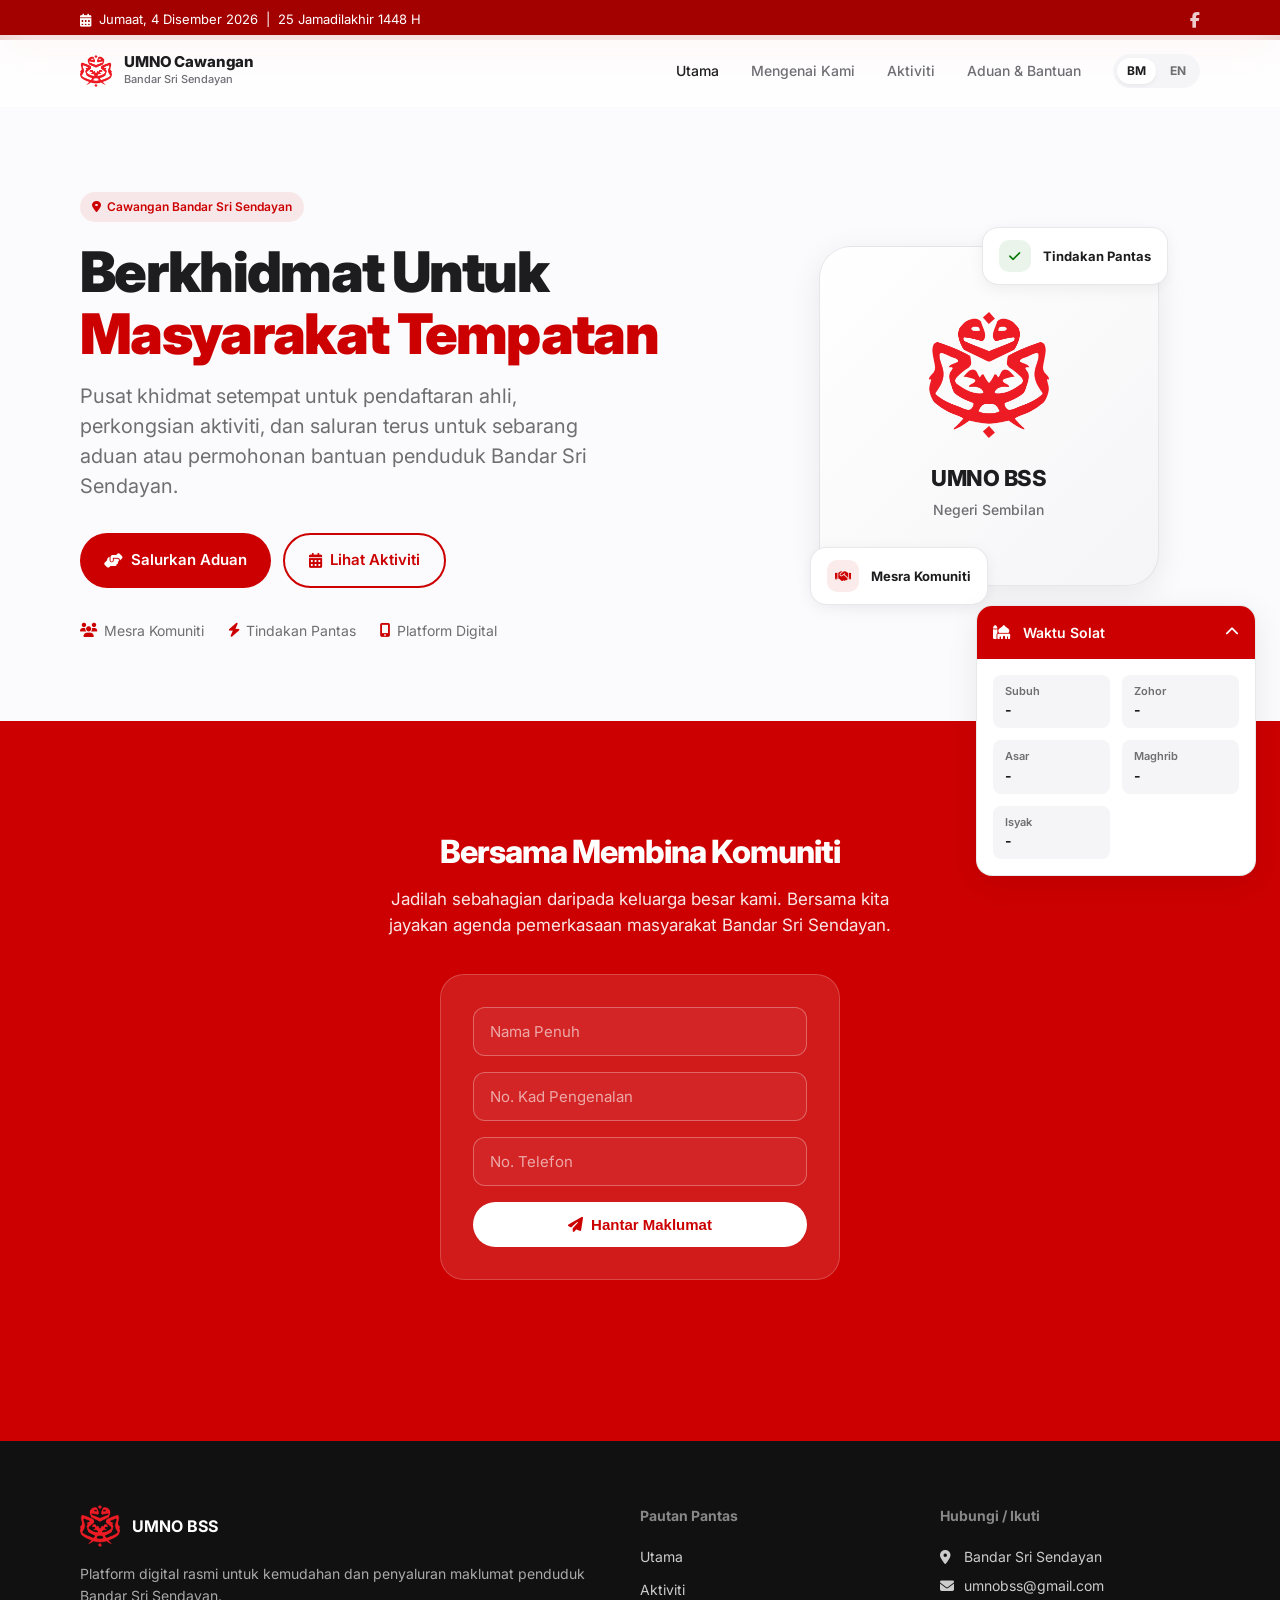
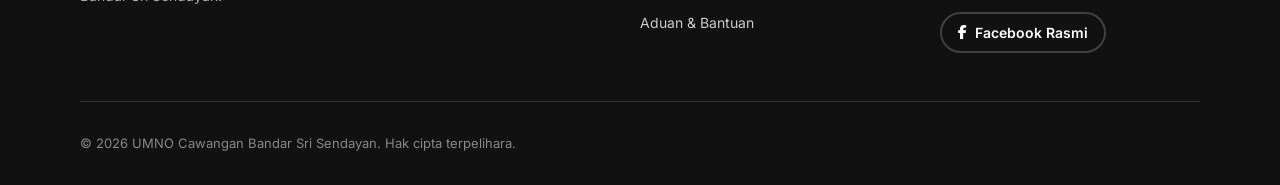
<file: index.html>
<!DOCTYPE html>
<html lang="ms" dir="ltr">
<head>
    <meta charset="UTF-8">
    <meta name="viewport" content="width=device-width, initial-scale=1.0, maximum-scale=5.0">
    <meta name="description" content="Platform rasmi UMNO Cawangan Bandar Sri Sendayan. Pusat hebahan aktiviti dan penyaluran aduan komuniti.">
    <meta name="theme-color" content="#CC0000">
    <title>UMNO Cawangan Bandar Sri Sendayan</title>
    
    <!-- Fonts & Icons -->
    <link rel="preconnect" href="https://fonts.googleapis.com">
    <link rel="preconnect" href="https://fonts.gstatic.com" crossorigin>
    <link rel="stylesheet" href="https://fonts.googleapis.com/css2?family=Inter:opsz,wght@14..32,300..900&display=swap">
    <link rel="stylesheet" href="https://cdn.jsdelivr.net/npm/@fortawesome/fontawesome-free@6.5.0/css/all.min.css">
    
    <!-- Custom Styles -->
    <link rel="stylesheet" href="styles.css">
</head>
<body>
    <!-- Top Bar -->
    <div class="top-bar">
        <div class="s-container top-bar-inner">
            <div class="date-display">
                <i class="fas fa-calendar-alt"></i>
                <span id="gregorian-date"></span> | <span id="hijri-date"></span>
            </div>
            <div class="top-bar-right">
                <a href="https://www.facebook.com/UMNOBSS" target="_blank" class="social-link" title="Facebook UMNO BSS"><i class="fab fa-facebook-f"></i></a>
            </div>
        </div>
    </div>

    <!-- Navigation -->
    <nav class="s-nav" id="navbar">
        <div class="s-nav-inner">
            <a href="#" class="s-nav-brand">
                <img src="logo.png" alt="Logo UMNO BSS" class="nav-logo">
                <div class="s-nav-brand-text">
                    <span class="s-nav-brand-name">UMNO Cawangan</span>
                    <span class="s-nav-brand-sub">Bandar Sri Sendayan</span>
                </div>
            </a>
            
            <div class="s-nav-links">
                <a href="#hero" class="s-nav-link active" data-i18n="nav-home">Utama</a>
                <a href="#mengenai" class="s-nav-link" data-i18n="nav-about">Mengenai Kami</a>
                <a href="#aktiviti" class="s-nav-link" data-i18n="nav-activities">Aktiviti</a>
                <a href="#aduan" class="s-nav-link" data-i18n="nav-complaints">Aduan & Bantuan</a>
                <div class="lang-switcher">
                    <a href="#" class="lang-btn active" data-lang="my">BM</a>
                    <a href="#" class="lang-btn" data-lang="en">EN</a>
                </div>
            </div>

            <button id="mobile-menu-btn" class="s-nav-toggle" aria-expanded="false" aria-label="Buka menu navigasi">
                <i class="fas fa-bars" id="menu-icon"></i>
            </button>
        </div>
        
        <!-- Mobile Menu -->
        <div id="mobile-menu" class="s-mobile-menu">
            <a href="#hero" class="s-mobile-link active" data-i18n="nav-home">Utama</a>
            <a href="#mengenai" class="s-mobile-link" data-i18n="nav-about">Mengenai Kami</a>
            <a href="#aktiviti" class="s-mobile-link" data-i18n="nav-activities">Aktiviti</a>
            <a href="#aduan" class="s-mobile-link" data-i18n="nav-complaints">Aduan & Bantuan</a>
            <div class="lang-switcher" style="margin-top: 16px;">
                <a href="#" class="lang-btn active" data-lang="my">BM</a>
                <a href="#" class="lang-btn" data-lang="en">EN</a>
            </div>
            <a href="#sertai" class="s-btn s-mobile-cta" style="width:100%; margin-top:24px;">
                <i class="fas fa-user-plus"></i> <span data-i18n="nav-join">Sertai Kami</span>
            </a>
        </div>
    </nav>

    <!-- Main Content -->
    <main id="main-content">
        <!-- Hero Section -->
        <section id="hero" class="s-hero tab-section" style="display:block;">
            <div class="s-container s-hero-inner">
                <div class="s-entrance">
                    <div class="s-tag" style="background:var(--c-primary-alpha); color:var(--c-primary); margin-bottom:20px;">
                        <i class="fas fa-map-marker-alt"></i> <span data-i18n="hero-tag">Cawangan Bandar Sri Sendayan</span>
                    </div>
                    <h1 class="s-display">
                        <span data-i18n="hero-title-1">Berkhidmat Untuk</span><br>
                        <span class="s-accent" data-i18n="hero-title-2">Masyarakat Tempatan</span>
                    </h1>
                    <p class="s-subhead" style="max-width:540px; margin-top:16px;" data-i18n="hero-desc">
                        Pusat khidmat setempat untuk pendaftaran ahli, perkongsian aktiviti, dan saluran terus untuk sebarang aduan atau permohonan bantuan penduduk Bandar Sri Sendayan.
                    </p>
                    
                    <div class="hero-actions">
                        <a href="#aduan" class="s-btn">
                            <i class="fas fa-hands-helping"></i> <span data-i18n="hero-btn-complaint">Salurkan Aduan</span>
                        </a>
                        <a href="#aktiviti" class="s-btn s-btn-outline">
                            <i class="fas fa-calendar-alt"></i> <span data-i18n="hero-btn-activity">Lihat Aktiviti</span>
                        </a>
                    </div>
                    
                    <div style="display:flex; gap:24px; margin-top:32px; flex-wrap:wrap;">
                        <span class="s-subhead" style="font-size:14px; display:flex; align-items:center; gap:6px;">
                            <i class="fas fa-users" style="color:var(--c-primary)"></i> <span data-i18n="stat-1">Mesra Komuniti</span>
                        </span>
                        <span class="s-subhead" style="font-size:14px; display:flex; align-items:center; gap:6px;">
                            <i class="fas fa-bolt" style="color:var(--c-primary)"></i> <span data-i18n="stat-2">Tindakan Pantas</span>
                        </span>
                        <span class="s-subhead" style="font-size:14px; display:flex; align-items:center; gap:6px;">
                            <i class="fas fa-mobile-alt" style="color:var(--c-primary)"></i> <span data-i18n="stat-3">Platform Digital</span>
                        </span>
                    </div>
                </div>

                <div class="hero-visual s-entrance s-delay-2">
                    <div class="hero-card">
                        <img src="logo.png" alt="Logo UMNO BSS" style="width: 120px; height: auto; margin-bottom: 24px;">
                        <p style="font-size:22px; font-weight:800; color:#1d1d1f; text-align:center; letter-spacing:-.02em;">UMNO BSS</p>
                        <p style="font-size:14px; color:#6e6e73; font-weight:500; text-align:center; margin-top:4px;">Negeri Sembilan</p>
                        
                        <div class="floating-badge top">
                            <div style="width:32px; height:32px; background:rgba(0,120,0,.08); border-radius:10px; display:flex; align-items:center; justify-content:center;">
                                <i class="fas fa-check" style="color:#007800;"></i>
                            </div>
                            <span data-i18n="stat-2">Tindakan Pantas</span>
                        </div>
                        
                        <div class="floating-badge bottom">
                            <div style="width:32px; height:32px; background:var(--c-primary-alpha); border-radius:10px; display:flex; align-items:center; justify-content:center;">
                                <i class="fas fa-handshake" style="color:var(--c-primary);"></i>
                            </div>
                            <span data-i18n="stat-1">Mesra Komuniti</span>
                        </div>
                    </div>
                </div>
            </div>
        </section>

        <!-- Mengenai Kami Section -->
        <section id="mengenai" class="s-section tab-section" style="display:none; padding-top:calc(var(--nav-height) + 40px);">
            <div class="s-container">
                <div class="s-section-header s-entrance">
                    <p class="s-eyebrow" data-i18n="nav-about">Mengenai Kami</p>
                    <h2 class="s-headline" data-i18n="about-title">Mengenai UMNO BSS</h2>
                    <p class="s-subhead" data-i18n="about-desc">UMNO Cawangan Bandar Sri Sendayan adalah sebahagian daripada keluarga besar UMNO Bahagian Rembau.</p>
                </div>

                <!-- Sejarah Penubuhan -->
                <div class="s-card s-entrance s-delay-1" style="margin-bottom: 64px; background: var(--c-bg-alt); border: none; padding: 40px;">
                    <h3 style="font-size:24px; font-weight:800; margin-bottom:20px; display:flex; align-items:center; gap:12px;">
                        <i class="fas fa-landmark" style="color:var(--c-primary);"></i> <span data-i18n="about-history-title">Sejarah Penubuhan</span>
                    </h3>
                    <div style="font-size:16px; color:var(--c-text-muted); line-height:1.7;" data-i18n="about-history-desc">
                        <p style="margin-bottom:16px;">UMNO Cawangan Bandar Sri Sendayan ditubuhkan bertujuan untuk menyatupadukan masyarakat dan penduduk di sekitar kawasan ini. Bermula dengan sekumpulan ahli jawatankuasa penaja, cawangan ini telah berkembang pesat sejajar dengan pembangunan pesat Bandar Sri Sendayan.</p>
                        <p>Fokus utama cawangan ini adalah menjaga kebajikan penduduk setempat, merancakkan pembangunan sosial, dan memastikan suara akar umbi didengari di peringkat bahagian mahupun pusat. <em>(Maklumat terperinci sejarah penubuhan akan dikemas kini kelak)</em>.</p>
                    </div>
                </div>
                
                <div class="s-section-header s-entrance" style="margin-bottom: 40px;">
                    <h2 class="s-headline" style="font-size: 28px;" data-i18n="about-org-title">Struktur Organisasi</h2>
                </div>
                
                <div class="org-chart-container s-entrance" style="max-width: 800px; margin: 0 auto;">
                    
                    <div class="org-accordion">
                        <button class="org-accordion-btn">Pengerusi Tetap <i class="fas fa-chevron-down"></i></button>
                        <div class="org-accordion-content">
                            <div class="org-grid-2" style="max-width: 600px; margin: 20px auto;">
                                <div class="org-profile s-entrance s-delay-1">
                                    <img src="ajk/pengerusi.jpg" onerror="this.src='https://placehold.co/200x200/eaeaea/999?text=PT'" alt="Pengerusi">
                                    <h4 data-i18n="org-pengerusi-name">Nama Pengerusi Tetap</h4>
                                    <p data-i18n="org-pengerusi">Pengerusi Tetap Cawangan</p>
                                </div>
                                <div class="org-profile s-entrance s-delay-1">
                                    <img src="ajk/tim-pengerusi.jpg" onerror="this.src='https://placehold.co/200x200/eaeaea/999?text=TPT'" alt="Tim Pengerusi">
                                    <h4 data-i18n="org-tim-pengerusi-name">Nama Tim. Pengerusi Tetap</h4>
                                    <p data-i18n="org-tim-pengerusi">Timbalan Pengerusi Tetap</p>
                                </div>
                            </div>
                        </div>
                    </div>

                    <div class="org-accordion">
                        <button class="org-accordion-btn active">Kepimpinan Utama <i class="fas fa-chevron-down"></i></button>
                        <div class="org-accordion-content" style="max-height: 1000px;">
                            <div class="org-grid-2" style="max-width: 800px; margin: 20px auto;">
                                <div class="org-profile lead s-entrance s-delay-2">
                                    <img src="ajk/ketua.jpg" onerror="this.src='https://placehold.co/200x200/eaeaea/999?text=KC'" alt="Ketua">
                                    <h4 data-i18n="org-ketua-name">Ahmad Bin Abu</h4>
                                    <p data-i18n="org-ketua">Ketua Cawangan</p>
                                </div>
                                <div class="org-profile lead s-entrance s-delay-2">
                                    <img src="ajk/timbalan.jpg" onerror="this.src='https://placehold.co/200x200/eaeaea/999?text=TKC'" alt="Timbalan">
                                    <h4 data-i18n="org-timbalan-name">Nama Timbalan Ketua</h4>
                                    <p data-i18n="org-timbalan">Timbalan Ketua Cawangan</p>
                                </div>
                            </div>
                        </div>
                    </div>
                    
                    <div class="org-accordion">
                        <button class="org-accordion-btn">Pengurusan Eksekutif <i class="fas fa-chevron-down"></i></button>
                        <div class="org-accordion-content">
                            <div class="org-grid-2" style="max-width: 600px; margin: 20px auto;">
                                <div class="org-profile s-entrance s-delay-3">
                                    <img src="ajk/su.jpg" onerror="this.src='https://placehold.co/200x200/eaeaea/999?text=SU'" alt="Setiausaha">
                                    <h4 data-i18n="org-su-name">Nama Setiausaha</h4>
                                    <p data-i18n="org-su">Setiausaha</p>
                                </div>
                                <div class="org-profile s-entrance s-delay-3">
                                    <img src="ajk/bendahari.jpg" onerror="this.src='https://placehold.co/200x200/eaeaea/999?text=BEN'" alt="Bendahari">
                                    <h4 data-i18n="org-bendahari-name">Nama Bendahari</h4>
                                    <p data-i18n="org-bendahari">Bendahari Cawangan</p>
                                </div>
                            </div>
                        </div>
                    </div>

                    <div class="org-accordion">
                        <button class="org-accordion-btn">Ketua-Ketua Sayap <i class="fas fa-chevron-down"></i></button>
                        <div class="org-accordion-content">
                            <div class="org-grid-3" style="margin: 20px 0;">
                                <div class="org-profile s-entrance s-delay-4">
                                    <img src="ajk/wanita.jpg" onerror="this.src='https://placehold.co/200x200/eaeaea/999?text=KW'" alt="Ketua Wanita">
                                    <h4 data-i18n="org-wanita-name">Nama Ketua Wanita</h4>
                                    <p data-i18n="org-wanita">Ketua Wanita Cawangan</p>
                                </div>
                                <div class="org-profile s-entrance s-delay-4">
                                    <img src="ajk/pemuda.jpg" onerror="this.src='https://placehold.co/200x200/eaeaea/999?text=KP'" alt="Ketua Pemuda">
                                    <h4 data-i18n="org-pemuda-name">Nama Ketua Pemuda</h4>
                                    <p data-i18n="org-pemuda">Ketua Pemuda Cawangan</p>
                                </div>
                                <div class="org-profile s-entrance s-delay-4">
                                    <img src="ajk/puteri.jpg" onerror="this.src='https://placehold.co/200x200/eaeaea/999?text=KPU'" alt="Ketua Puteri">
                                    <h4 data-i18n="org-puteri-name">Nama Ketua Puteri</h4>
                                    <p data-i18n="org-puteri">Ketua Puteri Cawangan</p>
                                </div>
                            </div>
                        </div>
                    </div>

                    <div class="org-accordion">
                        <button class="org-accordion-btn">Timbalan Sayap <i class="fas fa-chevron-down"></i></button>
                        <div class="org-accordion-content">
                            <div class="org-grid-3" style="margin: 20px 0;">
                                <div class="org-profile s-entrance s-delay-5">
                                    <img src="ajk/tim-wanita.jpg" onerror="this.src='https://placehold.co/200x200/eaeaea/999?text=TKW'" alt="Tim Wanita">
                                    <h4 data-i18n="org-tim-wanita-name">Nama Tim. Ketua Wanita</h4>
                                    <p data-i18n="org-tim-wanita">Timbalan Ketua Wanita</p>
                                </div>
                                <div class="org-profile s-entrance s-delay-5">
                                    <img src="ajk/tim-pemuda.jpg" onerror="this.src='https://placehold.co/200x200/eaeaea/999?text=TKP'" alt="Tim Pemuda">
                                    <h4 data-i18n="org-tim-pemuda-name">Nama Tim. Ketua Pemuda</h4>
                                    <p data-i18n="org-tim-pemuda">Timbalan Ketua Pemuda</p>
                                </div>
                                <div class="org-profile s-entrance s-delay-5">
                                    <img src="ajk/tim-puteri.jpg" onerror="this.src='https://placehold.co/200x200/eaeaea/999?text=TKPU'" alt="Tim Puteri">
                                    <h4 data-i18n="org-tim-puteri-name">Nama Tim. Ketua Puteri</h4>
                                    <p data-i18n="org-tim-puteri">Timbalan Ketua Puteri</p>
                                </div>
                            </div>
                        </div>
                    </div>

                </div>
            </div>
        </section>

        <!-- Aduan & Bantuan Section -->
        <section id="aduan" class="s-section s-section-alt tab-section" style="display:none; padding-top:calc(var(--nav-height) + 40px); min-height: 80vh;">
            <div class="s-container">
                <div class="s-section-header s-entrance">
                    <p class="s-eyebrow" data-i18n="nav-complaints">Aduan & Bantuan</p>
                    <h2 class="s-headline" data-i18n="complaint-title">Pusat Khidmat & Aduan</h2>
                    <p class="s-subhead" data-i18n="complaint-desc">Kami bersedia mendengar dan membantu. Salurkan aduan atau permohonan bantuan anda terus kepada jawatankuasa kami.</p>
                </div>
                
                <div class="s-grid-2">
                    <div class="s-card s-entrance s-delay-1">
                        <div class="s-icon-box" style="background:var(--c-primary-alpha); color:var(--c-primary);">
                            <i class="fas fa-bullhorn"></i>
                        </div>
                        <h3 style="font-size:20px; font-weight:700; margin-bottom:12px;" data-i18n="complaint-card-1-title">Aduan Awam</h3>
                        <p class="s-subhead" style="font-size:15px; margin-bottom:24px; flex-grow:1;" data-i18n="complaint-card-1-desc">Masalah infrastruktur, keselamatan, atau fasiliti di kawasan anda.</p>
                        <!-- Replace # with Google Form Link -->
                        <a href="#" target="_blank" class="s-btn s-btn-outline" style="width:100%;">
                            <i class="fas fa-external-link-alt"></i> <span data-i18n="complaint-btn">Buka Borang Aduan</span>
                        </a>
                    </div>
                    
                    <div class="s-card s-entrance s-delay-2">
                        <div class="s-icon-box" style="background:rgba(0,120,0,.06); color:#007800;">
                            <i class="fas fa-box-open"></i>
                        </div>
                        <h3 style="font-size:20px; font-weight:700; margin-bottom:12px;" data-i18n="complaint-card-2-title">Mohon Bantuan</h3>
                        <p class="s-subhead" style="font-size:15px; margin-bottom:24px; flex-grow:1;" data-i18n="complaint-card-2-desc">Permohonan bantuan kebajikan untuk golongan yang memerlukan.</p>
                        <!-- Replace # with Google Form Link -->
                        <a href="#" target="_blank" class="s-btn s-btn-outline" style="width:100%; border-color:#007800; color:#007800;">
                            <i class="fas fa-external-link-alt"></i> <span data-i18n="complaint-btn">Buka Borang Aduan</span>
                        </a>
                    </div>
                </div>
            </div>
        </section>

        <!-- Aktiviti Section -->
        <section id="aktiviti" class="s-section tab-section" style="display:none; padding-top:calc(var(--nav-height) + 40px); min-height: 80vh;">
            <div class="s-container">
                <div class="s-section-header s-entrance">
                    <p class="s-eyebrow" data-i18n="nav-activities">Aktiviti</p>
                    <h2 class="s-headline" data-i18n="activity-title">Aktiviti Terkini</h2>
                    <p class="s-subhead" data-i18n="activity-desc">Ikuti perkembangan program dan inisiatif terkini yang dianjurkan oleh UMNO Cawangan Bandar Sri Sendayan.</p>
                </div>
                
                <div class="s-grid-3">
                    <!-- Activity 1 -->
                    <a href="aktiviti/gotong-royong/index.html" class="s-card activity-card s-entrance s-delay-1" style="display:flex; text-decoration:none; color:inherit; cursor:pointer;">
                        <div class="activity-img-placeholder">
                            <i class="fas fa-image"></i>
                        </div>
                        <div class="activity-content">
                            <span class="activity-date" data-i18n="act-1-date">15 Ogos 2026</span>
                            <h3 class="activity-title" data-i18n="act-1-title">Program Gotong Royong Perdana</h3>
                            <p class="s-subhead" style="font-size:14px; flex-grow:1;" data-i18n="act-1-desc">Membersihkan kawasan sekitar balai raya dan taman permainan.</p>
                            <div style="margin-top:16px; font-weight:600; color:var(--c-primary); font-size:14px; display:flex; align-items:center; gap:8px;">
                                Lihat Butiran <i class="fas fa-arrow-right"></i>
                            </div>
                        </div>
                    </a>
                    
                    <!-- Activity 2 -->
                    <a href="aktiviti/sumbangan-asnaf/index.html" class="s-card activity-card s-entrance s-delay-2" style="display:flex; text-decoration:none; color:inherit; cursor:pointer;">
                        <div class="activity-img-placeholder">
                            <i class="fas fa-image"></i>
                        </div>
                        <div class="activity-content">
                            <span class="activity-date" data-i18n="act-2-date">28 Julai 2026</span>
                            <h3 class="activity-title" data-i18n="act-2-title">Sumbangan Kasih Asnaf</h3>
                            <p class="s-subhead" style="font-size:14px; flex-grow:1;" data-i18n="act-2-desc">Penyampaian bakul makanan kepada 50 keluarga asnaf di BSS.</p>
                            <div style="margin-top:16px; font-weight:600; color:var(--c-primary); font-size:14px; display:flex; align-items:center; gap:8px;">
                                Lihat Butiran <i class="fas fa-arrow-right"></i>
                            </div>
                        </div>
                    </a>
                    
                    <!-- Activity 3 -->
                    <a href="aktiviti/sukaneka-belia/index.html" class="s-card activity-card s-entrance s-delay-3" style="display:flex; text-decoration:none; color:inherit; cursor:pointer;">
                        <div class="activity-img-placeholder">
                            <i class="fas fa-image"></i>
                        </div>
                        <div class="activity-content">
                            <span class="activity-date" data-i18n="act-3-date">31 Ogos 2026</span>
                            <h3 class="activity-title" data-i18n="act-3-title">Sukaneka Belia Merdeka</h3>
                            <p class="s-subhead" style="font-size:14px; flex-grow:1;" data-i18n="act-3-desc">Acara sukaneka merapatkan silaturahim antara belia setempat.</p>
                            <div style="margin-top:16px; font-weight:600; color:var(--c-primary); font-size:14px; display:flex; align-items:center; gap:8px;">
                                Lihat Butiran <i class="fas fa-arrow-right"></i>
                            </div>
                        </div>
                    </a>
                </div>
            </div>
        </section>

        <!-- CTA / Pendaftaran Section -->
        <section id="sertai" class="tab-section" style="display:none; background:var(--c-primary); padding:calc(var(--nav-height) + 40px) 24px 80px; min-height: 80vh;">
            <div class="s-container" style="text-align:center">
                <div class="s-entrance">
                    <h2 style="font-size:32px; font-weight:800; color:#fff; letter-spacing:-.03em; line-height:1.2; margin-bottom:16px;" data-i18n="join-title">Bersama Membina Komuniti</h2>
                    <p style="font-size:17px; color:rgba(255,255,255,.9); max-width:520px; margin:0 auto; line-height:1.5;" data-i18n="join-desc">Jadilah sebahagian daripada keluarga besar kami. Bersama kita jayakan agenda pemerkasaan masyarakat Bandar Sri Sendayan.</p>
                    
                    <div style="display:flex; justify-content:center; margin-top:36px;">
                        <form id="join-form" class="join-form s-entrance s-delay-1">
                            <input type="text" id="join-name" placeholder="Nama Penuh" required class="s-input">
                            <input type="text" id="join-ic" placeholder="No. Kad Pengenalan" required class="s-input">
                            <input type="tel" id="join-phone" placeholder="No. Telefon" required class="s-input">
                            <button type="submit" class="s-btn s-btn-white" style="width: 100%; border: none; cursor: pointer;">
                                <i class="fas fa-paper-plane"></i> <span data-i18n="join-submit">Hantar Maklumat</span>
                            </button>
                        </form>
                        <div id="join-success" class="join-success" style="display:none;">
                            <i class="fas fa-check-circle" style="font-size: 32px; margin-bottom: 12px; color: #fff;"></i>
                            <p data-i18n="join-success-msg">Terima kasih. Borang anda telah diterima. AJK kami akan menghubungi anda dalam masa terdekat.</p>
                        </div>
                    </div>
                </div>
            </div>
        </section>
    </main>

    <!-- Floating Waktu Solat Widget -->
    <div id="floating-solat" class="floating-solat">
        <div class="f-solat-toggle" id="f-solat-toggle">
            <i class="fas fa-mosque"></i>
            <span id="f-solat-location">Mencari Lokasi...</span>
            <i class="fas fa-chevron-up" id="f-solat-icon"></i>
        </div>
        <div class="f-solat-content" id="f-solat-content">
            <div class="f-solat-grid">
                <div class="f-solat-item"><span>Subuh</span><strong id="waktu-subuh">-</strong></div>
                <div class="f-solat-item"><span>Zohor</span><strong id="waktu-zohor">-</strong></div>
                <div class="f-solat-item"><span>Asar</span><strong id="waktu-asar">-</strong></div>
                <div class="f-solat-item"><span>Maghrib</span><strong id="waktu-maghrib">-</strong></div>
                <div class="f-solat-item"><span>Isyak</span><strong id="waktu-isyak">-</strong></div>
            </div>
        </div>
    </div>

    <!-- Footer -->
    <footer class="s-footer">
        <div class="s-container">
            <div class="s-footer-grid">
                <div>
                    <div style="display:flex; align-items:center; gap:12px; margin-bottom:16px;">
                        <img src="logo.png" alt="Logo UMNO BSS" style="width: 40px; height: auto;">
                        <div>
                            <div style="font-size:16px; font-weight:700;">UMNO BSS</div>
                        </div>
                    </div>
                    <p style="font-size:14px; color:#aaa; line-height:1.6;" data-i18n="footer-desc">Platform digital rasmi untuk kemudahan dan penyaluran maklumat penduduk Bandar Sri Sendayan.</p>
                </div>
                
                <div>
                    <p class="footer-heading" data-i18n="footer-links">Pautan Pantas</p>
                    <a href="#hero" class="footer-link" data-i18n="nav-home">Utama</a>
                    <a href="#aktiviti" class="footer-link" data-i18n="nav-activities">Aktiviti</a>
                    <a href="#aduan" class="footer-link" data-i18n="nav-complaints">Aduan & Bantuan</a>
                </div>
                
                <div>
                    <p class="footer-heading">Hubungi / Ikuti</p>
                    <p style="color:#ccc; font-size:14px; margin-bottom:8px;"><i class="fas fa-map-marker-alt" style="width:20px;"></i> Bandar Sri Sendayan</p>
                    <p style="color:#ccc; font-size:14px; margin-bottom:16px;"><i class="fas fa-envelope" style="width:20px;"></i> umnobss@gmail.com</p>
                    <a href="https://www.facebook.com/UMNOBSS" target="_blank" class="s-btn s-btn-outline" style="border-color: rgba(255,255,255,0.2); color: white; padding: 8px 16px; font-size: 14px;">
                        <i class="fab fa-facebook-f"></i> Facebook Rasmi
                    </a>
                </div>
            </div>
            
            <div class="s-footer-bottom">
                <p>&copy; 2026 UMNO Cawangan Bandar Sri Sendayan. <span data-i18n="footer-copy">Hak cipta terpelihara.</span></p>
            </div>
        </div>
    </footer>

    <!-- Scripts -->
    <script src="lang.js"></script>
    <script src="script.js"></script>
</body>
</html>
</file>
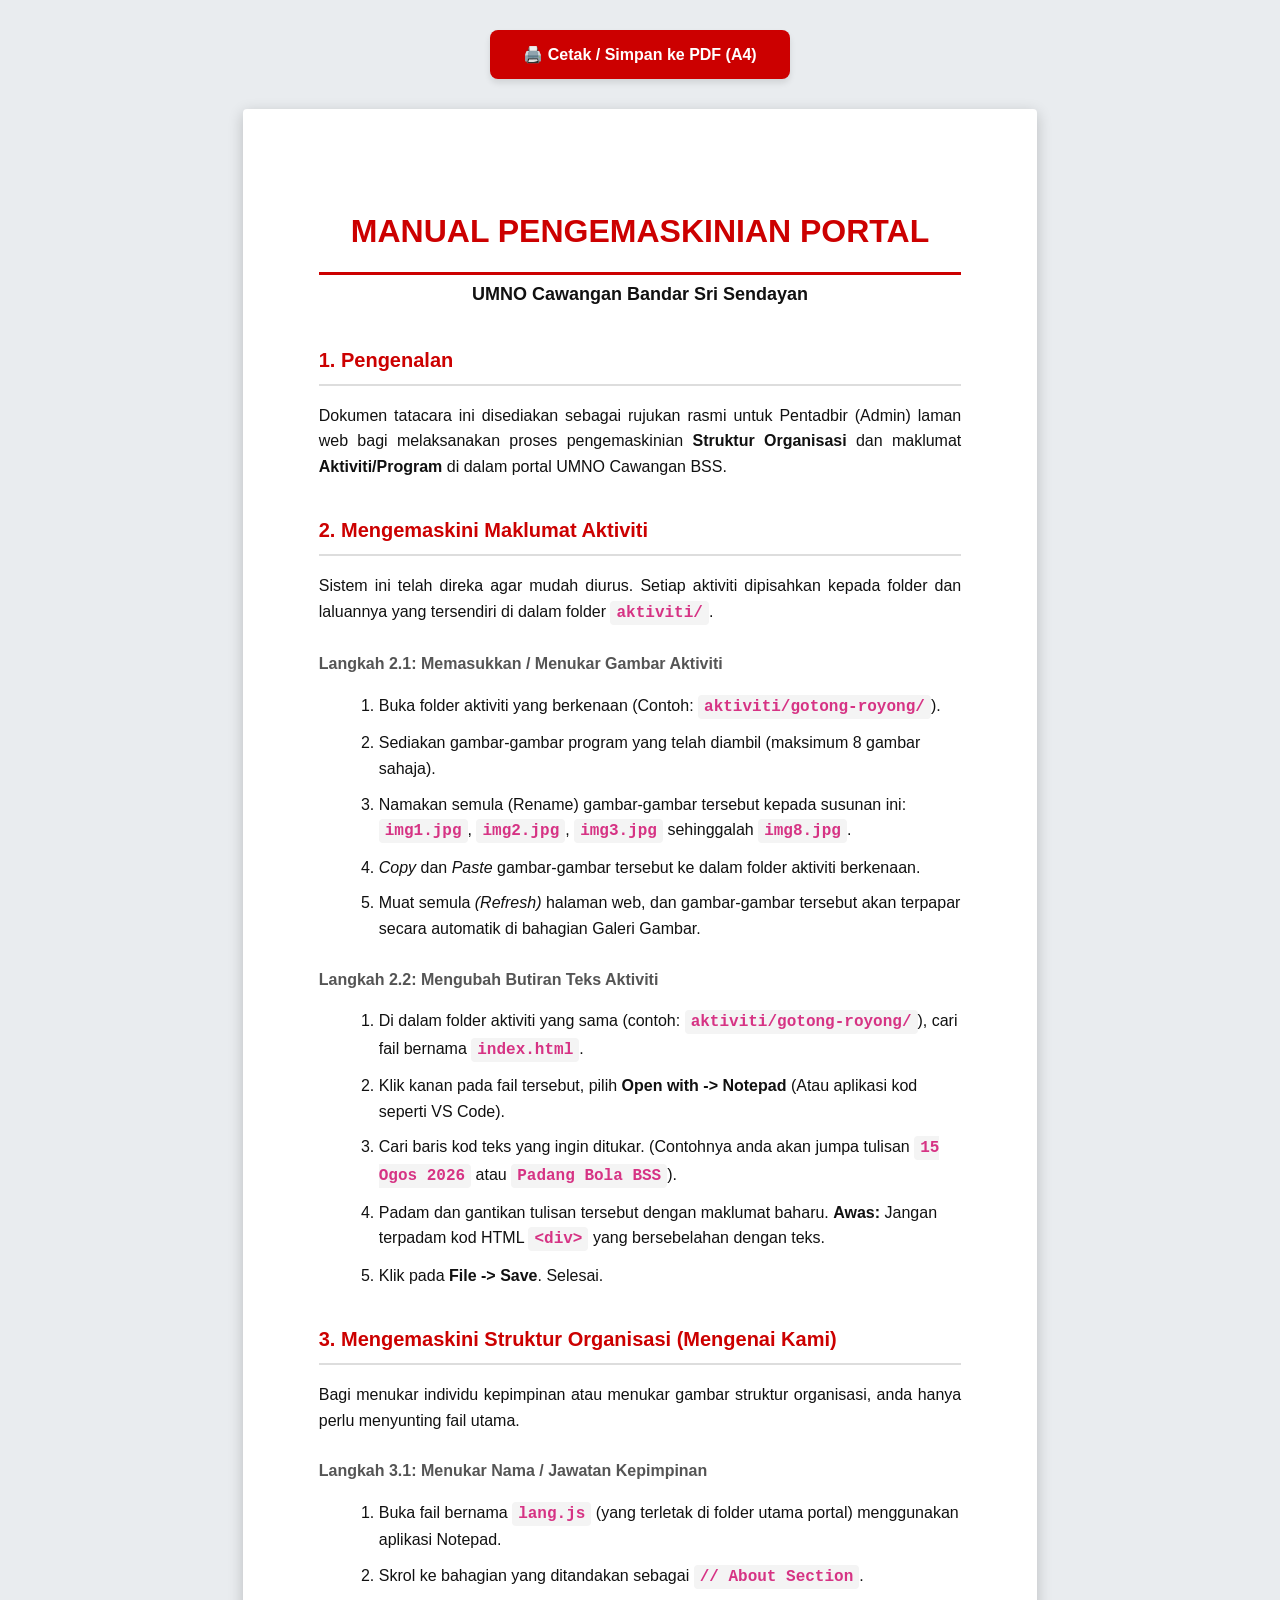
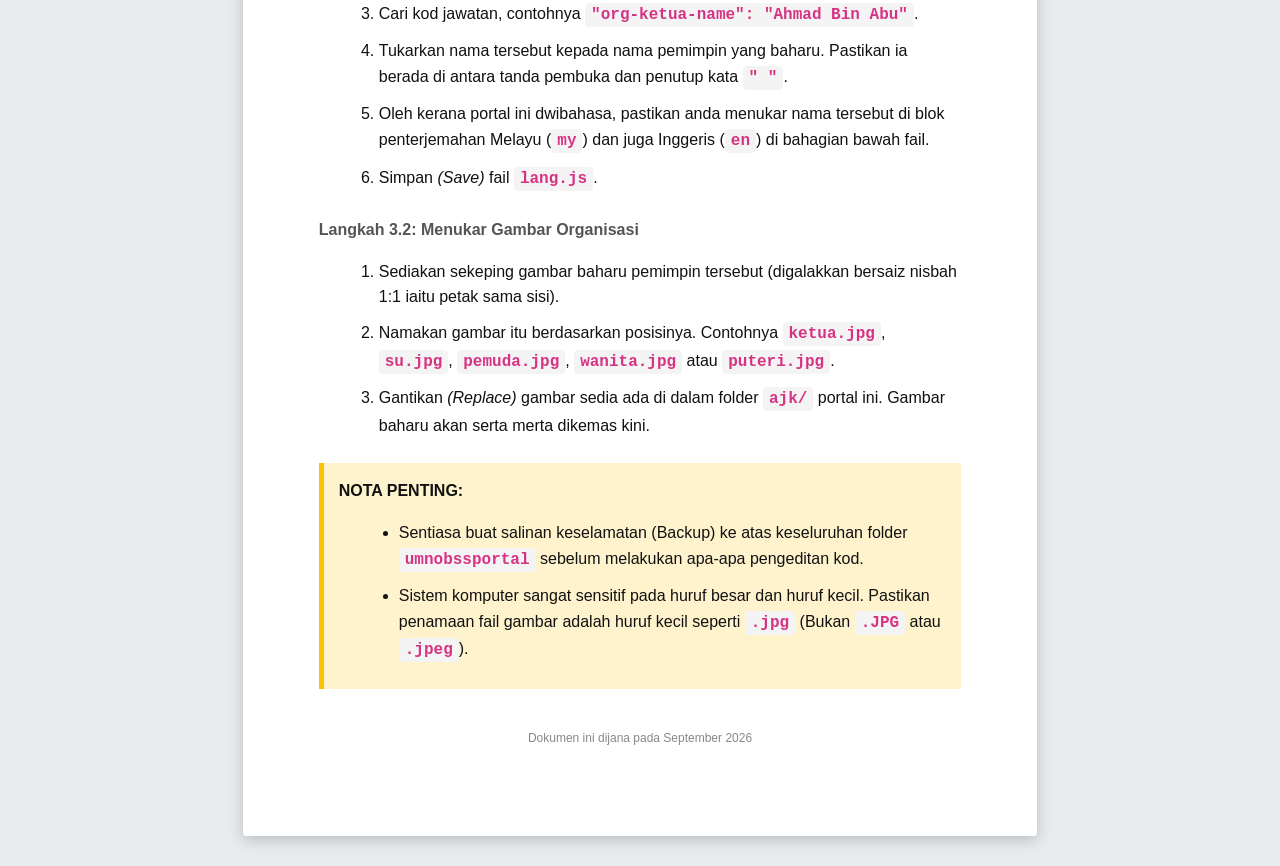
<file: Manual_Pengemaskinian.html>
<!DOCTYPE html>
<html lang="ms">
<head>
    <meta charset="UTF-8">
    <title>Manual Pengemaskinian Portal UMNO BSS</title>
    <style>
        /* Format Khas Untuk Cetakan (Print / PDF) A4 */
        @page { 
            size: A4; 
            margin: 20mm; 
        }
        body {
            font-family: Arial, Helvetica, sans-serif;
            line-height: 1.6;
            color: #111;
            margin: 0;
            padding: 0;
            background: #e9ecef;
        }
        .page {
            width: 210mm;
            min-height: 297mm;
            background: #fff;
            margin: 30px auto;
            padding: 20mm;
            box-sizing: border-box;
            box-shadow: 0 4px 15px rgba(0,0,0,0.2);
            border-radius: 4px;
        }
        h1, h2, h3 { 
            color: #cc0000; 
        }
        h1 { 
            text-align: center; 
            border-bottom: 3px solid #cc0000; 
            padding-bottom: 15px; 
            margin-bottom: 5px;
            text-transform: uppercase;
        }
        h2 { 
            margin-top: 35px; 
            border-bottom: 2px solid #ddd; 
            padding-bottom: 8px; 
            font-size: 20px;
        }
        h3 {
            margin-top: 25px;
            font-size: 16px;
            color: #555;
        }
        p { text-align: justify; }
        code { 
            background: #f4f4f4; 
            padding: 3px 6px; 
            border-radius: 4px; 
            font-family: "Courier New", Courier, monospace; 
            color: #d63384; 
            font-weight: bold;
        }
        .alert { 
            background: #fff3cd; 
            border-left: 5px solid #ffc107; 
            padding: 15px; 
            margin: 25px 0; 
        }
        ul, ol { 
            margin-left: 20px; 
        }
        li { 
            margin-bottom: 10px; 
        }
        
        .print-btn {
            display: flex;
            align-items: center;
            justify-content: center;
            gap: 10px;
            width: 300px;
            margin: 30px auto;
            padding: 15px;
            background: #cc0000;
            color: white;
            text-decoration: none;
            border-radius: 8px;
            font-weight: bold;
            cursor: pointer;
            border: none;
            font-size: 16px;
            box-shadow: 0 4px 6px rgba(0,0,0,0.1);
            transition: 0.2s;
        }
        .print-btn:hover {
            background: #aa0000;
        }

        /* Arahan untuk pencetak web */
        @media print {
            body { 
                background: #fff; 
            }
            .page { 
                margin: 0; 
                padding: 0; 
                box-shadow: none; 
                width: 100%; 
                min-height: auto; 
                border-radius: 0;
            }
            .print-btn { 
                display: none; 
            }
        }
    </style>
</head>
<body>
    <!-- Butang ini akan hilang apabila PDF / Print ditekan -->
    <button class="print-btn" onclick="window.print()">🖨️ Cetak / Simpan ke PDF (A4)</button>
    
    <div class="page">
        <h1>Manual Pengemaskinian Portal</h1>
        <p style="text-align:center; font-weight:bold; font-size: 18px; margin-top:0;">UMNO Cawangan Bandar Sri Sendayan</p>
        
        <h2>1. Pengenalan</h2>
        <p>Dokumen tatacara ini disediakan sebagai rujukan rasmi untuk Pentadbir (Admin) laman web bagi melaksanakan proses pengemaskinian <b>Struktur Organisasi</b> dan maklumat <b>Aktiviti/Program</b> di dalam portal UMNO Cawangan BSS.</p>

        <h2>2. Mengemaskini Maklumat Aktiviti</h2>
        <p>Sistem ini telah direka agar mudah diurus. Setiap aktiviti dipisahkan kepada folder dan laluannya yang tersendiri di dalam folder <code>aktiviti/</code>.</p>

        <h3>Langkah 2.1: Memasukkan / Menukar Gambar Aktiviti</h3>
        <ol>
            <li>Buka folder aktiviti yang berkenaan (Contoh: <code>aktiviti/gotong-royong/</code>).</li>
            <li>Sediakan gambar-gambar program yang telah diambil (maksimum 8 gambar sahaja).</li>
            <li>Namakan semula (Rename) gambar-gambar tersebut kepada susunan ini: <code>img1.jpg</code>, <code>img2.jpg</code>, <code>img3.jpg</code> sehinggalah <code>img8.jpg</code>.</li>
            <li><i>Copy</i> dan <i>Paste</i> gambar-gambar tersebut ke dalam folder aktiviti berkenaan.</li>
            <li>Muat semula <i>(Refresh)</i> halaman web, dan gambar-gambar tersebut akan terpapar secara automatik di bahagian Galeri Gambar.</li>
        </ol>

        <h3>Langkah 2.2: Mengubah Butiran Teks Aktiviti</h3>
        <ol>
            <li>Di dalam folder aktiviti yang sama (contoh: <code>aktiviti/gotong-royong/</code>), cari fail bernama <code>index.html</code>.</li>
            <li>Klik kanan pada fail tersebut, pilih <b>Open with -> Notepad</b> (Atau aplikasi kod seperti VS Code).</li>
            <li>Cari baris kod teks yang ingin ditukar. (Contohnya anda akan jumpa tulisan <code>15 Ogos 2026</code> atau <code>Padang Bola BSS</code>).</li>
            <li>Padam dan gantikan tulisan tersebut dengan maklumat baharu. <b>Awas:</b> Jangan terpadam kod HTML <code>&lt;div&gt;</code> yang bersebelahan dengan teks.</li>
            <li>Klik pada <b>File -> Save</b>. Selesai.</li>
        </ol>

        <h2>3. Mengemaskini Struktur Organisasi (Mengenai Kami)</h2>
        <p>Bagi menukar individu kepimpinan atau menukar gambar struktur organisasi, anda hanya perlu menyunting fail utama.</p>
        
        <h3>Langkah 3.1: Menukar Nama / Jawatan Kepimpinan</h3>
        <ol>
            <li>Buka fail bernama <code>lang.js</code> (yang terletak di folder utama portal) menggunakan aplikasi Notepad.</li>
            <li>Skrol ke bahagian yang ditandakan sebagai <code>// About Section</code>.</li>
            <li>Cari kod jawatan, contohnya <code>"org-ketua-name": "Ahmad Bin Abu"</code>.</li>
            <li>Tukarkan nama tersebut kepada nama pemimpin yang baharu. Pastikan ia berada di antara tanda pembuka dan penutup kata <code>" "</code>.</li>
            <li>Oleh kerana portal ini dwibahasa, pastikan anda menukar nama tersebut di blok penterjemahan Melayu (<code>my</code>) dan juga Inggeris (<code>en</code>) di bahagian bawah fail.</li>
            <li>Simpan <i>(Save)</i> fail <code>lang.js</code>.</li>
        </ol>

        <h3>Langkah 3.2: Menukar Gambar Organisasi</h3>
        <ol>
            <li>Sediakan sekeping gambar baharu pemimpin tersebut (digalakkan bersaiz nisbah 1:1 iaitu petak sama sisi).</li>
            <li>Namakan gambar itu berdasarkan posisinya. Contohnya <code>ketua.jpg</code>, <code>su.jpg</code>, <code>pemuda.jpg</code>, <code>wanita.jpg</code> atau <code>puteri.jpg</code>.</li>
            <li>Gantikan <i>(Replace)</i> gambar sedia ada di dalam folder <code>ajk/</code> portal ini. Gambar baharu akan serta merta dikemas kini.</li>
        </ol>

        <div class="alert">
            <strong>NOTA PENTING:</strong> 
            <ul style="margin-bottom:0;">
                <li>Sentiasa buat salinan keselamatan (Backup) ke atas keseluruhan folder <code>umnobssportal</code> sebelum melakukan apa-apa pengeditan kod.</li>
                <li>Sistem komputer sangat sensitif pada huruf besar dan huruf kecil. Pastikan penamaan fail gambar adalah huruf kecil seperti <code>.jpg</code> (Bukan <code>.JPG</code> atau <code>.jpeg</code>).</li>
            </ul>
        </div>
        
        <p style="text-align:center; font-size:12px; color:#888; margin-top:40px;">Dokumen ini dijana pada September 2026</p>
    </div>
</body>
</html>
</file>
<file: styles.css>
/* ==========================================================================
   Base & Reset
   ========================================================================== */
:root {
    /* UMNO Red Theme */
    --c-primary: #CC0000;
    --c-primary-dark: #A30000;
    --c-primary-light: #FF3333;
    --c-primary-alpha: rgba(204, 0, 0, 0.08);
    
    /* Grays & Neutrals */
    --c-text-main: #1d1d1f;
    --c-text-muted: #6e6e73;
    --c-bg-body: #fbfbfd;
    --c-bg-surface: #ffffff;
    --c-bg-alt: #f5f5f7;
    
    /* Borders & Shadows */
    --c-border: rgba(210, 210, 215, 0.5);
    --shadow-sm: 0 2px 8px rgba(0, 0, 0, 0.04);
    --shadow-md: 0 4px 16px rgba(0, 0, 0, 0.06);
    --shadow-lg: 0 8px 32px rgba(0, 0, 0, 0.08);
    
    /* Typography */
    --font-family: 'Inter', -apple-system, BlinkMacSystemFont, "Segoe UI", Roboto, Helvetica, Arial, sans-serif;
    
    /* Layout */
    --nav-height: 64px;
    --container-px: 20px;
    --section-py: 64px;
}

@media (min-width: 768px) {
    :root {
        --nav-height: 72px;
        --container-px: 40px;
        --section-py: 96px;
    }
}

* {
    margin: 0;
    padding: 0;
    box-sizing: border-box;
}

body {
    font-family: var(--font-family);
    background-color: var(--c-bg-body);
    color: var(--c-text-main);
    line-height: 1.5;
    -webkit-font-smoothing: antialiased;
    -moz-osx-font-smoothing: grayscale;
}

a {
    text-decoration: none;
    color: inherit;
}

ul {
    list-style: none;
}

img {
    max-width: 100%;
    height: auto;
    display: block;
}

.s-container {
    max-width: 1200px;
    margin: 0 auto;
    padding: 0 var(--container-px);
}

/* ==========================================================================
   Typography
   ========================================================================== */
.s-headline {
    font-size: 28px;
    font-weight: 800;
    line-height: 1.15;
    letter-spacing: -0.02em;
    color: var(--c-text-main);
}
@media (min-width: 768px) {
    .s-headline { font-size: 40px; }
}

.s-display {
    font-size: 36px;
    font-weight: 900;
    line-height: 1.1;
    letter-spacing: -0.03em;
    color: var(--c-text-main);
}
@media (min-width: 768px) {
    .s-display { font-size: 56px; }
}

.s-subhead {
    font-size: 16px;
    font-weight: 400;
    line-height: 1.5;
    color: var(--c-text-muted);
}
@media (min-width: 768px) {
    .s-subhead { font-size: 20px; }
}

.s-eyebrow {
    font-size: 13px;
    font-weight: 700;
    text-transform: uppercase;
    letter-spacing: 0.1em;
    color: var(--c-primary);
    margin-bottom: 12px;
}

.s-accent {
    color: var(--c-primary);
}

/* ==========================================================================
   Buttons & Tags
   ========================================================================== */
.s-btn {
    display: inline-flex;
    align-items: center;
    justify-content: center;
    gap: 8px;
    background: var(--c-primary);
    color: #ffffff;
    font-size: 15px;
    font-weight: 600;
    padding: 14px 24px;
    border-radius: 99px;
    border: none;
    cursor: pointer;
    transition: all 0.2s ease;
    text-align: center;
}
.s-btn:hover {
    background: var(--c-primary-dark);
    transform: translateY(-2px);
    box-shadow: 0 4px 12px rgba(204, 0, 0, 0.3);
}

.s-btn-outline {
    background: transparent;
    color: var(--c-primary);
    border: 2px solid var(--c-primary);
}
.s-btn-outline:hover {
    background: var(--c-primary-alpha);
    box-shadow: none;
}

.s-btn-white {
    background: #ffffff;
    color: var(--c-primary);
}
.s-btn-white:hover {
    background: #f5f5f7;
    color: var(--c-primary-dark);
}

.s-tag {
    display: inline-flex;
    align-items: center;
    gap: 6px;
    padding: 6px 12px;
    border-radius: 99px;
    font-size: 12px;
    font-weight: 600;
}

/* ==========================================================================
   Navigation (Mobile First)
   ========================================================================== */
.s-nav {
    position: fixed;
    top: 0;
    left: 0;
    width: 100%;
    height: var(--nav-height);
    background: rgba(255, 255, 255, 0.8);
    backdrop-filter: saturate(180%) blur(20px);
    -webkit-backdrop-filter: saturate(180%) blur(20px);
    border-bottom: 1px solid transparent;
    z-index: 1000;
    transition: all 0.3s ease;
}

.s-nav.scrolled {
    border-bottom-color: var(--c-border);
    box-shadow: var(--shadow-sm);
}

.s-nav-inner {
    max-width: 1200px;
    margin: 0 auto;
    height: 100%;
    padding: 0 var(--container-px);
    display: flex;
    align-items: center;
    justify-content: space-between;
}

.s-nav-brand {
    display: flex;
    align-items: center;
    gap: 12px;
}

.s-nav-brand img {
    width: 32px;
    height: 32px;
    border-radius: 6px;
}

.s-nav-brand-text {
    display: flex;
    flex-direction: column;
}

.s-nav-brand-name {
    font-size: 15px;
    font-weight: 800;
    color: var(--c-text-main);
    line-height: 1.1;
    letter-spacing: -0.01em;
}

.s-nav-brand-sub {
    font-size: 11px;
    font-weight: 500;
    color: var(--c-text-muted);
}

.s-nav-links {
    display: none; /* Hidden on mobile */
}

.s-nav-toggle {
    background: none;
    border: none;
    font-size: 20px;
    color: var(--c-text-main);
    cursor: pointer;
    padding: 8px;
}

/* Language Toggle */
.lang-switcher {
    display: flex;
    background: var(--c-bg-alt);
    border-radius: 99px;
    padding: 4px;
    gap: 4px;
}
.lang-btn {
    font-size: 12px;
    font-weight: 700;
    padding: 4px 10px;
    border-radius: 99px;
    color: var(--c-text-muted);
    transition: all 0.2s ease;
}
.lang-btn.active {
    background: #fff;
    color: var(--c-text-main);
    box-shadow: 0 2px 4px rgba(0,0,0,0.05);
}

/* Mobile Menu */
.s-mobile-menu {
    position: fixed;
    top: var(--nav-height);
    left: 0;
    width: 100%;
    height: calc(100vh - var(--nav-height));
    background: var(--c-bg-surface);
    padding: 24px var(--container-px);
    display: flex;
    flex-direction: column;
    gap: 16px;
    transform: translateY(-100%);
    opacity: 0;
    pointer-events: none;
    transition: all 0.4s cubic-bezier(0.16, 1, 0.3, 1);
    z-index: 999;
}
.s-mobile-menu.open {
    transform: translateY(0);
    opacity: 1;
    pointer-events: auto;
}

.s-mobile-link {
    font-size: 20px;
    font-weight: 600;
    color: var(--c-text-main);
    padding: 12px 0;
    border-bottom: 1px solid var(--c-bg-alt);
}

.s-mobile-cta {
    margin-top: auto;
    margin-bottom: 40px;
}

@media (min-width: 992px) {
    .s-nav-toggle { display: none; }
    .s-nav-links {
        display: flex;
        align-items: center;
        gap: 32px;
    }
    .s-nav-link {
        font-size: 14px;
        font-weight: 500;
        color: var(--c-text-muted);
        transition: color 0.2s ease;
    }
    .s-nav-link:hover, .s-nav-link.active {
        color: var(--c-text-main);
    }
}

/* ==========================================================================
   Sections & Layout
   ========================================================================== */
.s-section {
    padding: var(--section-py) 0;
}

.s-section-alt {
    background: var(--c-bg-surface);
}

.s-section-header {
    text-align: center;
    max-width: 640px;
    margin: 0 auto 48px;
}

/* Grids */
.s-grid-2, .s-grid-3 {
    display: grid;
    gap: 24px;
}

@media (min-width: 768px) {
    .s-grid-2 { grid-template-columns: repeat(2, 1fr); }
    .s-grid-3 { grid-template-columns: repeat(3, 1fr); }
}

/* ==========================================================================
   Hero Section
   ========================================================================== */
.s-hero {
    padding-top: calc(var(--nav-height) + 40px);
    padding-bottom: 60px;
    overflow: hidden;
}

.s-hero-inner {
    display: grid;
    gap: 40px;
    align-items: center;
}

@media (min-width: 992px) {
    .s-hero {
        padding-top: calc(var(--nav-height) + 80px);
        padding-bottom: 80px;
    }
    .s-hero-inner {
        grid-template-columns: 1.2fr 0.8fr;
        gap: 64px;
    }
}

.hero-actions {
    display: flex;
    flex-direction: column;
    gap: 12px;
    margin-top: 32px;
}
@media (min-width: 480px) {
    .hero-actions {
        flex-direction: row;
    }
}

/* Hero Card (Visual) */
.hero-visual {
    position: relative;
    display: flex;
    justify-content: center;
}

.hero-card {
    width: 100%;
    max-width: 340px;
    aspect-ratio: 1;
    background: linear-gradient(135deg, #ffffff, #f5f5f7);
    border-radius: 32px;
    border: 1px solid var(--c-border);
    box-shadow: var(--shadow-lg);
    display: flex;
    flex-direction: column;
    align-items: center;
    justify-content: center;
    padding: 32px;
    position: relative;
}

.hero-card-img {
    width: 140px;
    height: 140px;
    object-fit: contain;
    margin-bottom: 24px;
    filter: drop-shadow(0 8px 16px rgba(0,0,0,0.1));
}

.floating-badge {
    position: absolute;
    background: #fff;
    padding: 12px 16px;
    border-radius: 16px;
    box-shadow: var(--shadow-md);
    border: 1px solid var(--c-border);
    display: flex;
    align-items: center;
    gap: 12px;
    font-size: 13px;
    font-weight: 700;
}
.floating-badge.top {
    top: -20px;
    right: -10px;
}
.floating-badge.bottom {
    bottom: -20px;
    left: -10px;
}

/* ==========================================================================
   Cards
   ========================================================================== */
.s-card {
    background: #fff;
    border: 1px solid var(--c-border);
    border-radius: 24px;
    padding: 32px;
    transition: all 0.3s ease;
    height: 100%;
    display: flex;
    flex-direction: column;
}

.s-card:hover {
    box-shadow: var(--shadow-md);
    transform: translateY(-4px);
    border-color: rgba(204, 0, 0, 0.2);
}

.s-icon-box {
    width: 48px;
    height: 48px;
    border-radius: 12px;
    display: flex;
    align-items: center;
    justify-content: center;
    font-size: 20px;
    margin-bottom: 24px;
}

/* Activity specific card */
.activity-card {
    overflow: hidden;
    padding: 0;
}
.activity-img-placeholder {
    height: 200px;
    background: linear-gradient(45deg, var(--c-bg-alt), #eaeaea);
    display: flex;
    align-items: center;
    justify-content: center;
    color: var(--c-text-muted);
    font-size: 32px;
}
.activity-content {
    padding: 24px;
    display: flex;
    flex-direction: column;
    flex-grow: 1;
}
.activity-date {
    font-size: 12px;
    font-weight: 600;
    color: var(--c-primary);
    margin-bottom: 8px;
}
.activity-title {
    font-size: 18px;
    font-weight: 700;
    margin-bottom: 12px;
    line-height: 1.3;
}

/* ==========================================================================
   Footer
   ========================================================================== */
.s-footer {
    background: #111111;
    color: #fff;
    padding: 64px 0 32px;
}

.s-footer-grid {
    display: grid;
    gap: 40px;
    margin-bottom: 48px;
}
@media (min-width: 768px) {
    .s-footer-grid {
        grid-template-columns: 2fr 1fr 1fr;
    }
}

.footer-heading {
    font-size: 14px;
    font-weight: 700;
    margin-bottom: 20px;
    color: #888;
}

.footer-link {
    display: block;
    color: #ccc;
    margin-bottom: 12px;
    font-size: 14px;
    transition: color 0.2s ease;
}
.footer-link:hover {
    color: #fff;
}

.s-footer-bottom {
    border-top: 1px solid #333;
    padding-top: 32px;
    display: flex;
    flex-direction: column;
    gap: 16px;
    align-items: center;
    text-align: center;
    font-size: 13px;
    color: #888;
}
@media (min-width: 768px) {
    .s-footer-bottom {
        flex-direction: row;
        justify-content: space-between;
        text-align: left;
    }
}

/* ==========================================================================
   Animations
   ========================================================================== */
@keyframes fadeInUp {
    from {
        opacity: 0;
        transform: translateY(20px);
    }
    to {
        opacity: 1;
        transform: translateY(0);
    }
}

.s-entrance {
    animation: fadeInUp 0.8s cubic-bezier(0.16, 1, 0.3, 1) forwards;
}
.s-delay-1 { animation-delay: 0.1s; }
.s-delay-3 { animation-delay: 0.3s; }

/* ==========================================================================
   Custom Components (Top Bar, Solat, Forms, Avatars)
   ========================================================================== */

/* Top Bar */
.top-bar {
    background: var(--c-primary-dark);
    color: #fff;
    font-size: 13px;
    padding: 8px 0;
}
.top-bar-inner {
    display: flex;
    justify-content: space-between;
    align-items: center;
}
.top-bar .date-display {
    display: flex;
    gap: 8px;
    align-items: center;
}
.top-bar-right .social-link {
    color: #fff;
    opacity: 0.8;
    transition: opacity 0.2s;
    font-size: 16px;
}
.top-bar-right .social-link:hover {
    opacity: 1;
}

/* Adjust Nav to accommodate Top Bar */
.s-nav {
    top: 35px; /* Height of top bar approx */
}
@media (max-width: 768px) {
    .s-nav { top: 0; }
    .top-bar { display: none; } /* Hide on mobile to save space, or keep it */
}

/* Floating Solat Widget */
.floating-solat {
    position: fixed;
    bottom: 24px;
    right: 24px;
    background: #fff;
    border-radius: 16px;
    box-shadow: var(--shadow-lg);
    border: 1px solid var(--c-border);
    z-index: 9999;
    width: 280px;
    overflow: hidden;
    transition: transform 0.3s cubic-bezier(0.16, 1, 0.3, 1);
}
.f-solat-toggle {
    padding: 16px;
    background: var(--c-primary);
    color: #fff;
    display: flex;
    align-items: center;
    gap: 12px;
    cursor: pointer;
    font-size: 14px;
    font-weight: 600;
}
.f-solat-toggle i:last-child {
    margin-left: auto;
    transition: transform 0.3s ease;
}
.floating-solat.minimized .f-solat-toggle i:last-child {
    transform: rotate(180deg);
}
.f-solat-content {
    padding: 16px;
    transition: max-height 0.3s ease, opacity 0.3s ease;
    max-height: 300px;
    opacity: 1;
}
.floating-solat.minimized .f-solat-content {
    max-height: 0;
    opacity: 0;
    padding: 0 16px;
    pointer-events: none;
}
.f-solat-grid {
    display: grid;
    grid-template-columns: 1fr 1fr;
    gap: 12px;
}
.f-solat-item {
    background: var(--c-bg-alt);
    padding: 8px 12px;
    border-radius: 8px;
    display: flex;
    flex-direction: column;
}
.f-solat-item span {
    font-size: 11px;
    color: var(--c-text-muted);
    font-weight: 600;
}
.f-solat-item strong {
    font-size: 14px;
    color: var(--c-text-main);
}

/* Org Chart Avatar */
.avatar-placeholder {
    width: 80px;
    height: 80px;
    border-radius: 50%;
    background: var(--c-primary-alpha);
    color: var(--c-primary);
    display: flex;
    align-items: center;
    justify-content: center;
    font-size: 32px;
    margin: 0 auto;
}

/* Form Styles */
.join-form {
    display: flex;
    flex-direction: column;
    gap: 16px;
    width: 100%;
    max-width: 400px;
    background: rgba(255, 255, 255, 0.1);
    padding: 32px;
    border-radius: 24px;
    border: 1px solid rgba(255, 255, 255, 0.2);
}
.s-input {
    width: 100%;
    padding: 14px 16px;
    border-radius: 12px;
    border: 1px solid rgba(255, 255, 255, 0.3);
    background: rgba(255, 255, 255, 0.05);
    color: #fff;
    font-size: 15px;
    font-family: inherit;
    transition: all 0.2s ease;
}
.s-input::placeholder {
    color: rgba(255, 255, 255, 0.6);
}
.s-input:focus {
    outline: none;
    border-color: #fff;
    background: rgba(255, 255, 255, 0.15);
}

/* Org Chart Mobile Friendly Layout */
.org-section-title {
    font-size: 16px;
    font-weight: 700;
    color: var(--c-primary);
    text-transform: uppercase;
    text-align: center;
    margin: 40px 0 20px;
    letter-spacing: 0.05em;
    border-bottom: 2px solid var(--c-border);
    padding-bottom: 8px;
}
.org-grid-2 {
    display: grid;
    grid-template-columns: repeat(2, 1fr);
    gap: 16px;
}
.org-grid-3 {
    display: grid;
    grid-template-columns: repeat(2, 1fr);
    gap: 16px;
}
@media (min-width: 600px) {
    .org-grid-3 { grid-template-columns: repeat(3, 1fr); }
}
.org-profile {
    background: #fff;
    border-radius: 12px;
    padding: 24px 16px;
    text-align: center;
    box-shadow: var(--shadow-sm);
    border: 1px solid var(--c-border);
    transition: transform 0.2s;
}
.org-profile:hover {
    transform: translateY(-4px);
    box-shadow: var(--shadow-md);
}
.org-profile.lead {
    padding: 32px 16px;
    background: linear-gradient(to bottom, #fff, var(--c-bg-alt));
}
.org-profile img {
    width: 80px;
    height: 80px;
    border-radius: 50%;
    object-fit: cover;
    margin-bottom: 12px;
    border: 3px solid var(--c-primary-alpha);
}
.org-profile.lead img {
    width: 100px;
    height: 100px;
    border-width: 4px;
}
.org-profile h4 {
    font-size: 14px;
    font-weight: 700;
    margin-bottom: 4px;
    color: var(--c-text-main);
}
.org-profile.lead h4 {
    font-size: 16px;
}
.org-profile p {
    font-size: 12px;
    color: var(--c-text-muted);
    font-weight: 600;
    line-height: 1.4;
}

/* Accordion Layout */
.org-accordion {
    margin-bottom: 12px;
    border-radius: 12px;
    background: #fff;
    border: 1px solid var(--c-border);
    overflow: hidden;
    box-shadow: var(--shadow-sm);
}
.org-accordion-btn {
    width: 100%;
    text-align: left;
    padding: 20px 24px;
    background: #fff;
    border: none;
    font-size: 18px;
    font-weight: 700;
    color: var(--c-primary);
    cursor: pointer;
    display: flex;
    justify-content: space-between;
    align-items: center;
    transition: background 0.2s;
}
.org-accordion-btn:hover {
    background: var(--c-bg-alt);
}
.org-accordion-btn i {
    transition: transform 0.3s;
    color: var(--c-text-muted);
}
.org-accordion-btn.active i {
    transform: rotate(180deg);
}
.org-accordion-content {
    max-height: 0;
    overflow: hidden;
    transition: max-height 0.3s ease-out;
    padding: 0 24px;
    background: var(--c-bg-body);
}
.org-accordion-content.active {
    padding-bottom: 24px;
}
</file>
